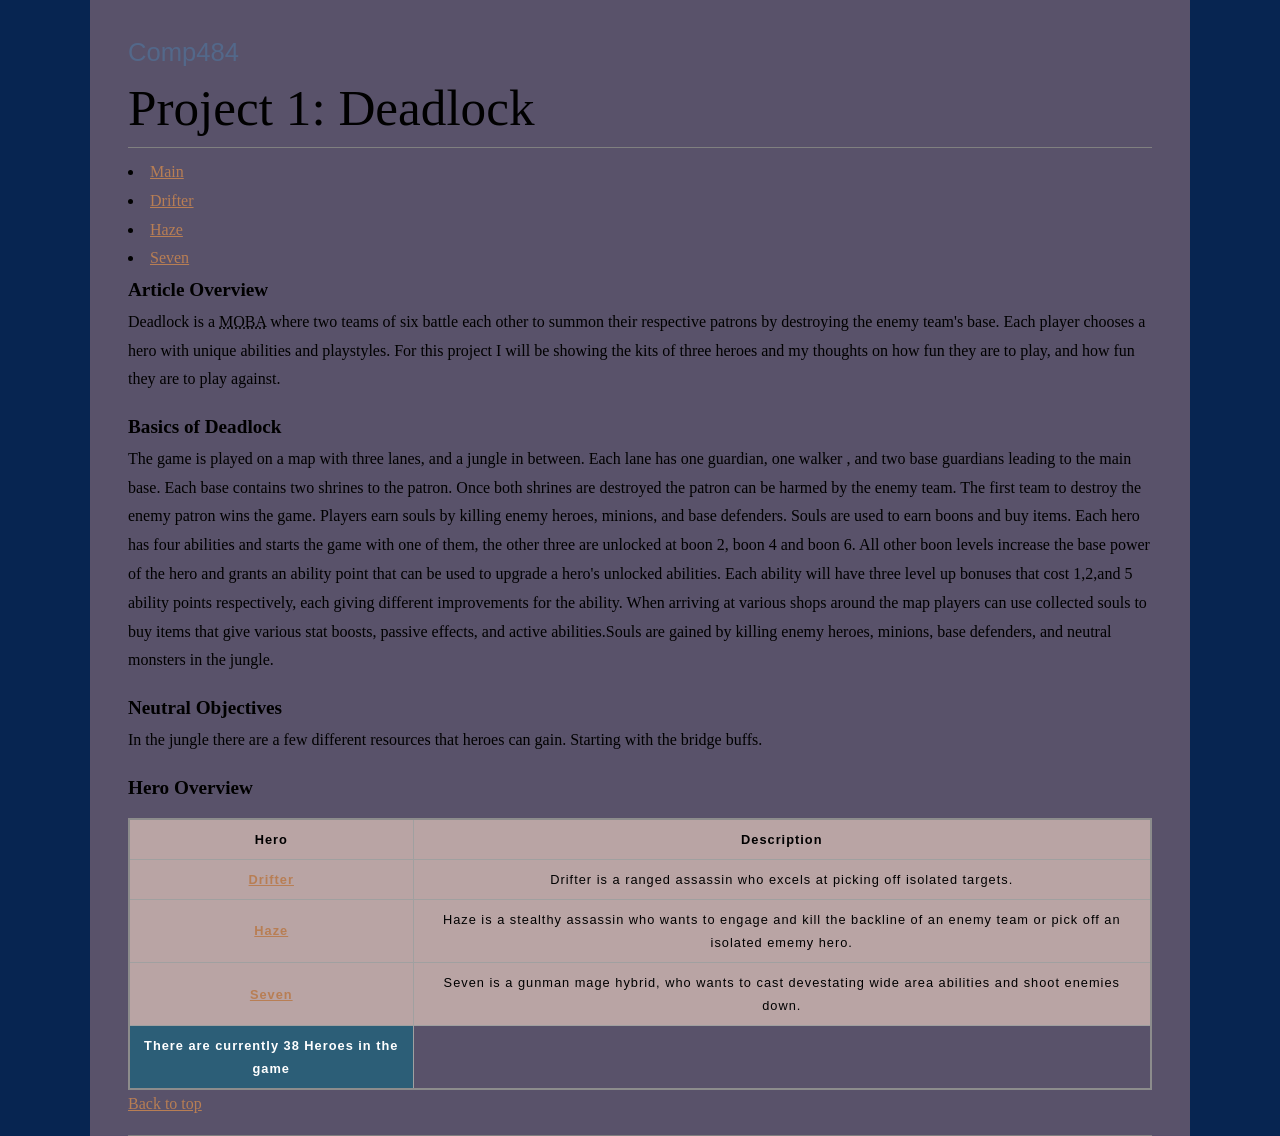
<file: index.html>
<!DOCTYPE html>
<html lang="en">
<head>
    <meta charset="utf-8">
    <meta name="viewport" content="width=device-width, initial-scale=1.0">
    <title>Home</title>
    <link rel="stylesheet" href="css/styles.css">
</head>
<body>
    <header role ="banner">
        <h1 id ="top">Comp484</h1>
        <h2>Project 1: Deadlock</h2>
        <nav role="navigation">
            <li><a href = "index.html" title = "The main page">Main</a></li>
            <li><a href = "Drifter.html" title = "The page for Drifter's kit">Drifter</a></li>
            <li><a href = "Haze.html" title = "The page for Haze's kit">Haze</a></li>
            <li><a href = "Seven.html" title = "The page for Seven's kit">Seven</a></li>
        </nav>
    </header>
    <main>
        <h3>Article Overview</h3>
        <p> Deadlock is a <abbr title="Multiplayer Online Battle Arena">MOBA</abbr> where two teams of six battle each other to summon their
            respective patrons by destroying the enemy team's base. Each player chooses a hero with unique abilities and
            playstyles. For this project I will be showing the kits of three heroes and my thoughts on how fun they are to
            play, and how fun they are to play against.
        </p>
        <h3>Basics of Deadlock</h3>
        <p> The game is played on a map with three lanes, and a jungle in between. Each lane has one guardian, one walker
            , and two base guardians leading to the main base. Each base contains two shrines to the patron. Once both shrines
            are destroyed the patron can be harmed by the enemy team. The first team to destroy the enemy patron wins the game.
            Players earn souls by killing enemy heroes, minions, and base defenders. Souls are used to earn boons 
            and buy items. Each hero has four abilities and starts the game with one of them, the other three are 
            unlocked at boon 2, boon 4 and boon 6. All other boon levels increase the base power of the hero and grants an ability point
            that can be used to upgrade a hero's unlocked abilities. Each ability will have three level up bonuses that
            cost 1,2,and 5 ability points respectively, each giving different improvements for the ability. When arriving
            at various shops around the map players can use collected souls to buy items that give various stat boosts, 
            passive effects, and active abilities.Souls are gained by killing enemy heroes, minions, base defenders, and 
            neutral monsters in the jungle. 
        </p>
        <h3>Neutral Objectives</h3>
        <p> In the jungle there are a few different resources that heroes can gain. Starting with the bridge buffs.</p>
        <h3>Hero Overview</h3>
        <table>
            <thread>
                <tr>
                    <th scope = "col">Hero</th>
                    <th scope = "col">Description</th>
                </tr>
            </thread>
            <tbody>
                <tr>
                    <th scope = "row"><a href = "Drifter.html" title = "The page for Drifter's kit">Drifter</a></th>
                    <td>Drifter is a ranged assassin who excels at picking off isolated targets.</td>
                </tr>
                <tr>
                    <th scope = "row"><a href = "Haze.html" title = "The page for Haze's kit">Haze</a></th>
                    <td>Haze is a stealthy assassin who wants to engage and kill 
                        the backline of an enemy team or pick off an isolated ememy hero.
                    </td>
                </tr>
                <tr>
                    <th scope = "row"><a href = "Seven.html" title = "The page for Seven's kit">Seven</a></th>
                    <td>Seven is a gunman mage hybrid, who wants to cast devestating wide area abilities and shoot enemies down.</td>
                </tr>
            </tbody>
            <tfoot>
                <tr> 
                    <th scope="row">There are currently 38 Heroes in the game</th>
                </tr>
            </tfoot>
        </table>
        <p><a href = "#top">Back to top</a></p>
    </main>
    <footer>

    </footer>
</body>
</html>
</file>
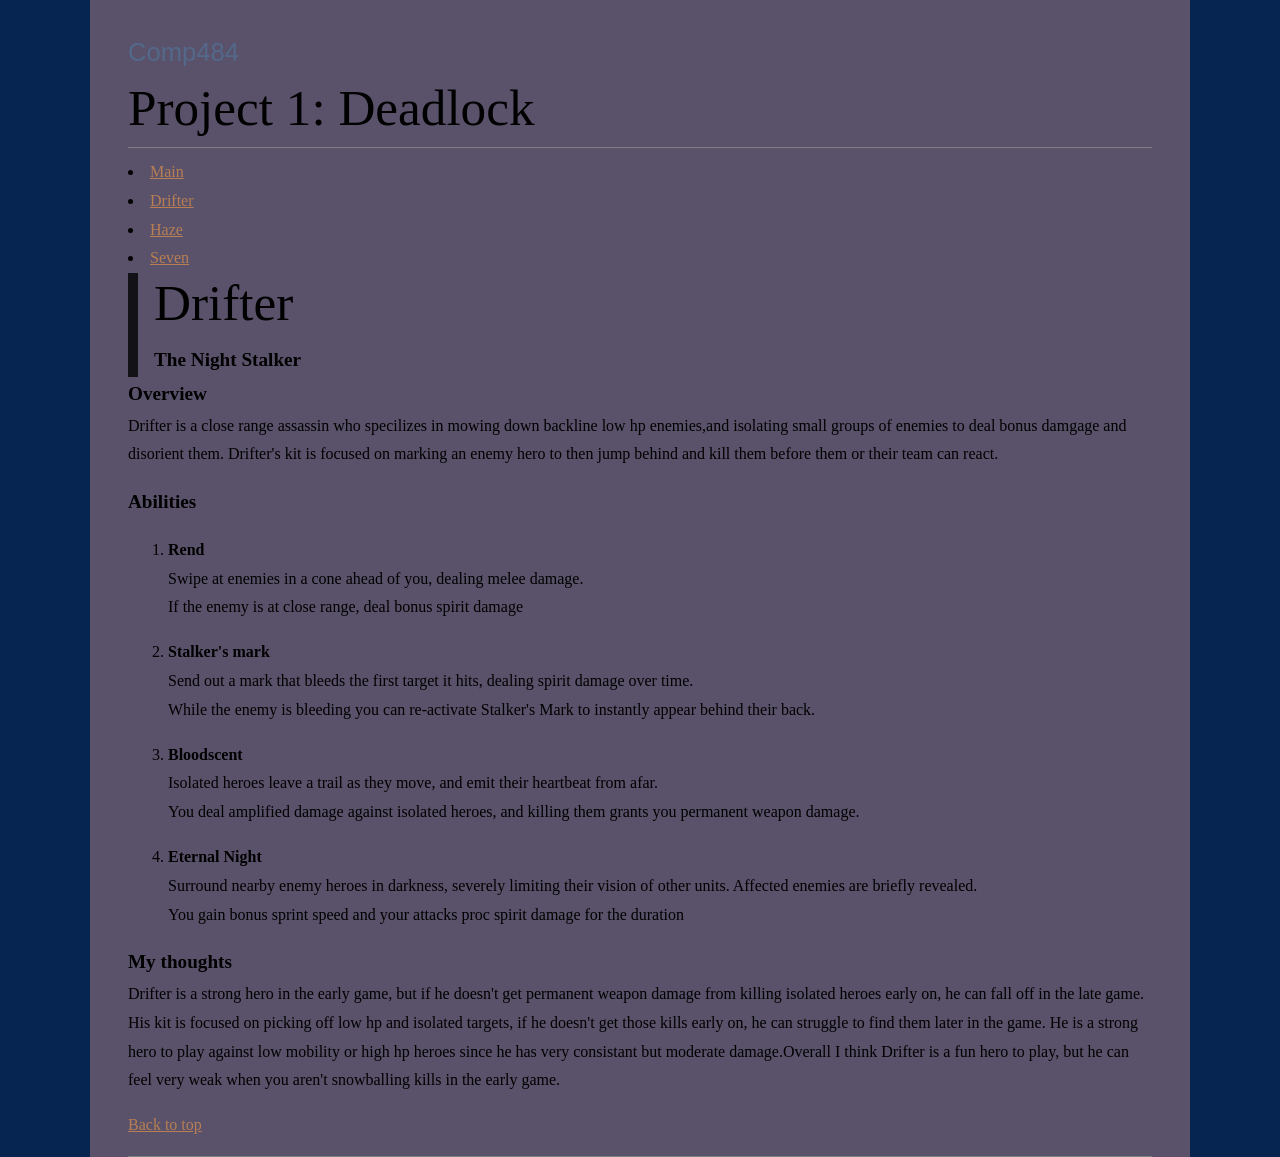
<file: Drifter.html>
<!DOCTYPE html>
<html lang="en">
<head>
    <meta charset="utf-8">
    <meta name="viewport" content="width=device-width, initial-scale=1.0">
    <title>Drifter</title>
    <link rel="stylesheet" href="css/styles.css">
</head>
<body>
    <header role ="banner">
        <h1 id ="top">Comp484</h1>
        <h2>Project 1: Deadlock</h2>
        <nav role="navigation">
            <li><a href = "index.html" title = "The main page">Main</a></li>
            <li><a href = "Drifter.html" title = "The page for Drifter's kit">Drifter</a></li>
            <li><a href = "Haze.html" title = "The page for Haze's kit">Haze</a></li>
            <li><a href = "Seven.html" title = "The page for Seven's kit">Seven</a></li>
        </nav>
    </header>
    <main>
        <hgroup>
            <h2>Drifter</h2>
            <h3>The Night Stalker</h3>
        </hgroup>
        <h3>Overview</h3>
            <p>
                Drifter is a close range assassin who specilizes in mowing down backline low hp enemies,and isolating
                small groups of enemies to deal bonus damgage and disorient them. Drifter's kit is focused on marking
                an enemy hero to then jump behind and kill them before them or their team can react.
            </p>
        <h3>Abilities</h3>
        <ol>
            <li>
                <h4>Rend</h4>
                <p>
                    Swipe at enemies in a cone ahead of you, dealing  melee damage.<br>
                    If the enemy is at close range, deal  bonus spirit damage
                </p>
            </li>
            <li>
                <h4>Stalker's mark</h4>
                <p>
                    Send out a mark that bleeds the first target it hits, dealing  spirit damage over time.<br>
                    While the enemy is bleeding you can re-activate Stalker's Mark to instantly appear behind their back.
                </p>
            </li>
            <li>
                <h4>Bloodscent</h4>
                <p>
                    Isolated heroes leave a trail as they move, and emit their heartbeat from afar.
                    <br>You deal amplified damage against isolated heroes, and killing them grants you permanent
                    weapon damage.
                </p>
            </li>
            <li>
                <h4>Eternal Night</h4>
                <p>
                    Surround nearby enemy heroes in darkness, severely limiting their vision of other units. 
                    Affected enemies are briefly revealed.<br>
                    You gain  bonus sprint speed and your attacks proc  spirit damage for the duration
                </p>
            </li>
        </ol>
        <h3>My thoughts</h3>
        <p>
            Drifter is a strong hero in the early game, but if he doesn't get permanent weapon damage from killing 
            isolated heroes early on, he can fall off in the late game. His kit is focused on picking off low hp and 
            isolated targets, if he doesn't get those kills early on, he can struggle to find them later in the game. 
            He is a strong hero to play against low mobility or high hp heroes since he has very consistant but moderate 
            damage.Overall I think Drifter is a fun hero to play, but he can feel very weak when you aren't snowballing 
            kills in the early game.
        </p>
         <p><a href = "#top">Back to top</a></p>
    </main>
    <footer>
        
    </footer>
</body>
</html>
</file>
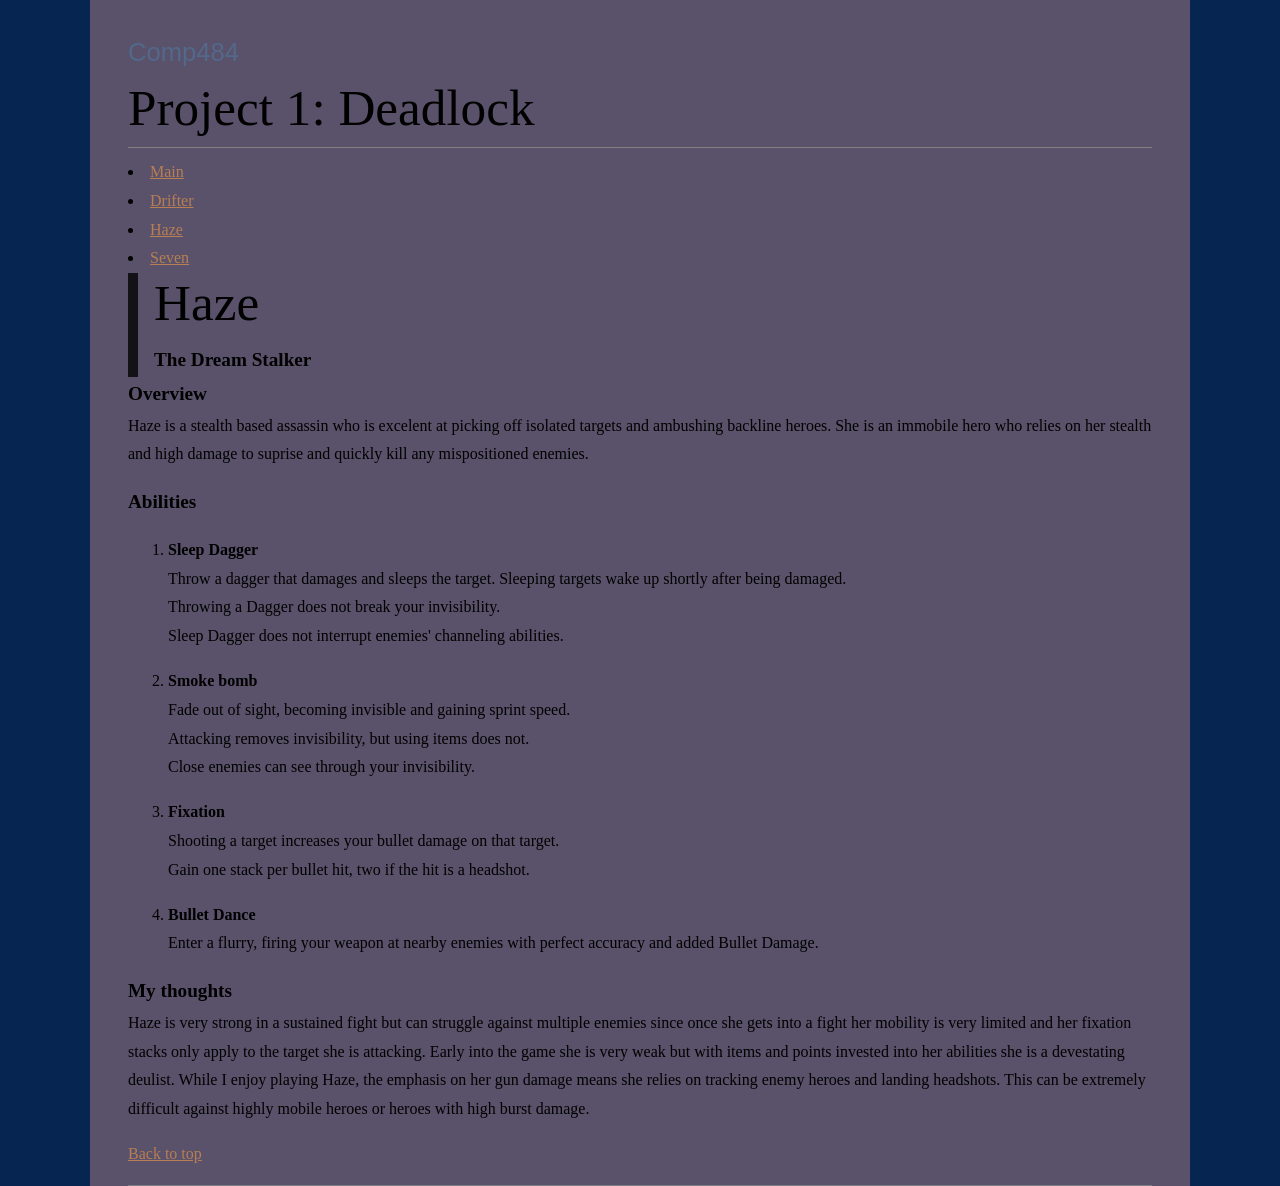
<file: Haze.html>
<!DOCTYPE html>
<html lang="en">
<head>
    <meta charset="utf-8">
    <meta name="viewport" content="width=device-width, initial-scale=1.0">
    <title>Haze</title>
    <link rel="stylesheet" href="css/styles.css">
</head>
<body>
    <header role ="banner">
        <h1 id ="top">Comp484</h1>
        <h2>Project 1: Deadlock</h2>
        <nav role="navigation">
            <li><a href = "index.html" title = "The main page">Main</a></li>
            <li><a href = "Drifter.html" title = "The page for Drifter's kit">Drifter</a></li>
            <li><a href = "Haze.html" title = "The page for Haze's kit">Haze</a></li>
            <li><a href = "Seven.html" title = "The page for Seven's kit">Seven</a></li>
        </nav>
    </header>
    <main>
        <hgroup>
            <h2>Haze</h2>
            <h3>The Dream Stalker</h3>
        </hgroup>
        <h3>Overview</h3>
        <p>
            Haze is a stealth based assassin who is excelent at picking off isolated targets and ambushing backline 
            heroes. She is an immobile hero who relies on her stealth and high damage to suprise and quickly kill 
            any mispositioned enemies.
        </p>
        <h3>Abilities</h3>
            <ol>
                <li>
                    <h4>Sleep Dagger</h4>
                    <p>
                        Throw a dagger that damages and sleeps the target. Sleeping targets wake up shortly after being 
                        damaged.<br> Throwing a Dagger does not break your invisibility.<br> Sleep Dagger does not interrupt 
                        enemies' channeling abilities.
                    </p>
                </li>
                <li>
                    <h4>Smoke bomb</h4>
                    <p>
                        Fade out of sight, becoming invisible and gaining sprint speed.<br> Attacking removes invisibility, 
                        but using items does not.<br>
                        Close enemies can see through your invisibility.
                    </p>
                </li>
                <li>
                    <h4>Fixation</h4>
                    <p>
                        Shooting a target increases your bullet damage on that target.<br> Gain one stack per bullet hit, 
                        two if the hit is a headshot.
                    </p>
                </li>
                <li>
                    <h4>Bullet Dance</h4>
                    <p>
                        Enter a flurry, firing your weapon at nearby enemies with perfect accuracy and added Bullet 
                        Damage.
                    </p>
                </li>
            </ol>
        <h3>My thoughts</h3>
        <p>
            Haze is very strong in a sustained fight but can struggle against multiple enemies since once she gets 
            into a fight her mobility is very limited and her fixation stacks only apply to the target she is attacking. 
            Early into the game she is very weak but with items and points invested into her abilities she is a 
            devestating deulist. While I enjoy playing Haze, the emphasis on her gun damage means she relies on tracking
            enemy heroes and landing headshots. This can be extremely difficult against highly mobile heroes or heroes with
            high burst damage.
        </p>
        <p><a href = "#top">Back to top</a></p>
    </main>
    <footer>
        
    </footer>
</body>
</html>
</file>
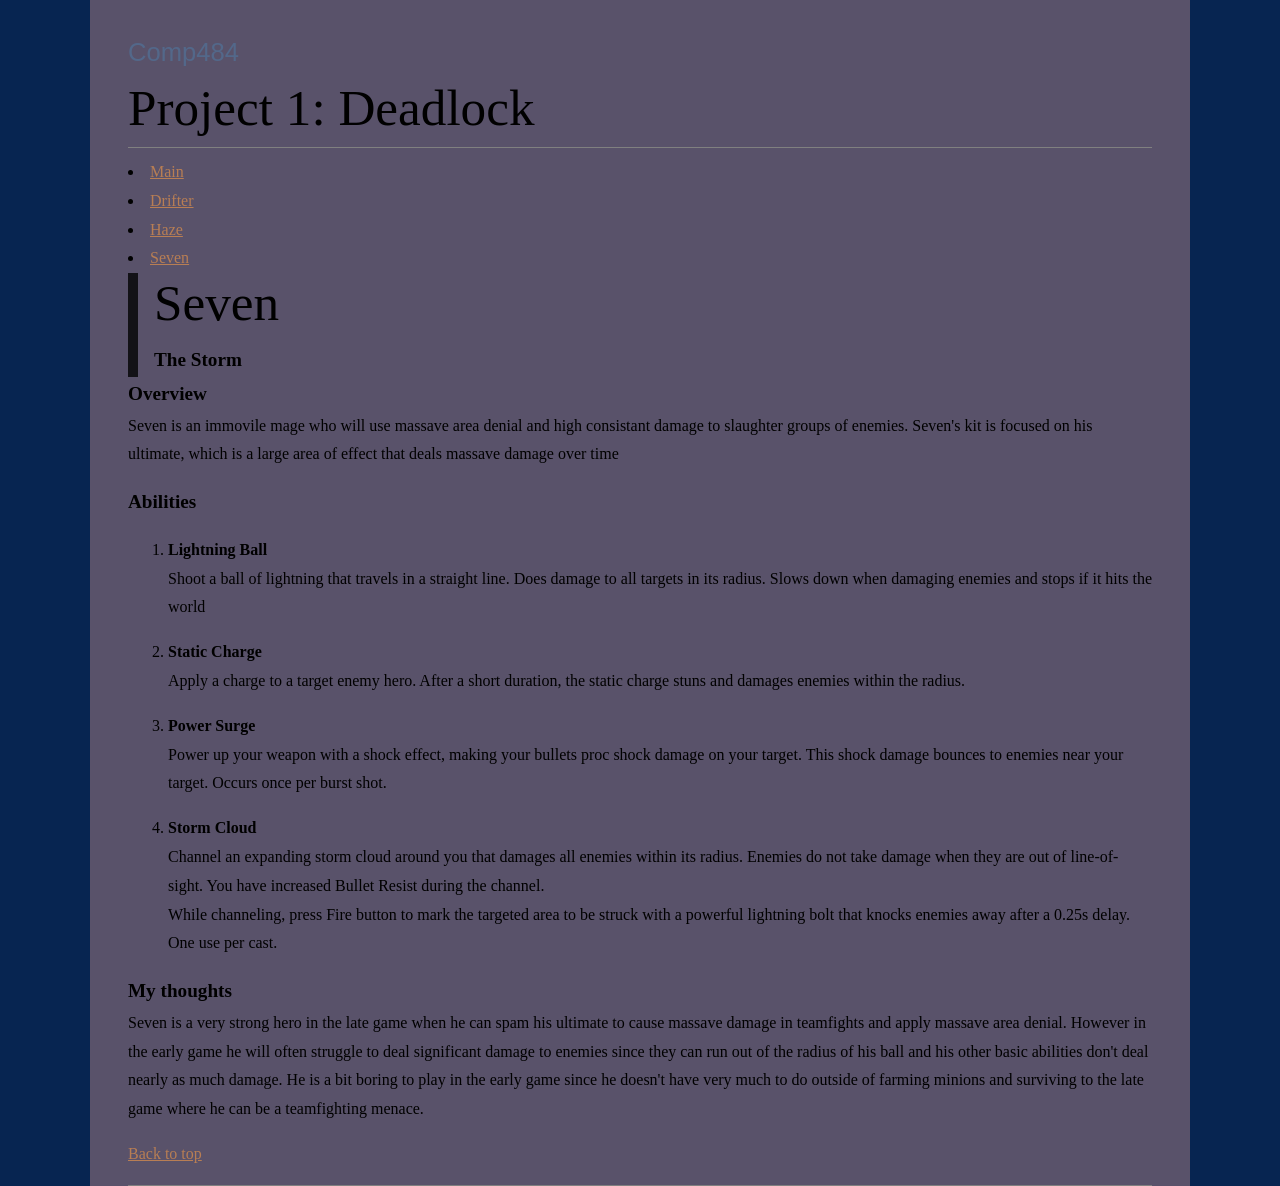
<file: Seven.html>
<!DOCTYPE html>
<html lang="en">
<head>
    <meta charset="utf-8">
    <meta name="viewport" content="width=device-width, initial-scale=1.0">
    <title>Seven</title>
    <link rel="stylesheet" href="css/styles.css">
</head>
<body>
    <header role ="banner">
        <h1 id ="top">Comp484</h1>
        <h2>Project 1: Deadlock</h2>
        <nav role="navigation">
            <li><a href = "index.html" title = "The main page">Main</a></li>
            <li><a href = "Drifter.html" title = "The page for Drifter's kit">Drifter</a></li>
            <li><a href = "Haze.html" title = "The page for Haze's kit">Haze</a></li>
            <li><a href = "Seven.html" title = "The page for Seven's kit">Seven</a></li>
        </nav>
    </header>
    <main>
        <hgroup>
            <h2>Seven</h2>
            <h3>The Storm</h3>
        </hgroup>
        <h3>Overview</h3>
        <p>
            Seven is an immovile mage who will use massave area denial and high consistant damage to slaughter
            groups of enemies. Seven's kit is focused on his ultimate, which is a large area of effect that deals 
            massave damage over time
        </p>
        <h3>Abilities</h3>
            <ol>
                <li>
                    <h4>Lightning Ball</h4>
                    <p>
                        Shoot a ball of lightning that travels in a straight line. Does damage to all targets in its 
                        radius. Slows down when damaging enemies and stops if it hits the world
                    </p>
                </li>
                <li>
                    <h4>
                        Static Charge
                    </h4>
                    <p>
                        Apply a charge to a target enemy hero. After a short duration, the static charge stuns and 
                        damages enemies within the radius.
                    </p>
                </li>
                <li>
                    <h4>
                        Power Surge
                    </h4>
                    <p>
                        Power up your weapon with a shock effect, making your bullets proc shock damage on your target. 
                        This shock damage bounces to enemies near your target. Occurs once per burst shot.
                    </p>
                </li>
                <li>
                    <h4>
                        Storm Cloud
                    </h4>
                    <p>
                        Channel an expanding storm cloud around you that damages all enemies within its radius. Enemies 
                        do not take damage when they are out of line-of-sight. You have increased Bullet Resist during 
                        the channel.<br>While channeling, press Fire button to mark the targeted area to be struck with 
                        a powerful lightning bolt that knocks enemies away after a 0.25s delay. One use per cast.
                    </p>
                </li>
            </ol>
        <h3>My thoughts</h3>
        <p>
            Seven is a very strong hero in the late game when he can spam his ultimate to cause massave damage in teamfights
            and apply massave area denial. However in the early game he will often struggle to deal significant damage to enemies
            since they can run out of the radius of his ball and his other basic abilities don't deal nearly as much damage.
            He is a bit boring to play in the early game since he doesn't have very much to do outside of farming minions 
            and surviving to the late game where he can be a teamfighting menace.
        </p>
        <p><a href = "#top">Back to top</a></p>   
    </main>
    <footer>

    </footer>
</body>
</html>
</file>
<file: css/styles.css>
html,body{
    margin: 0;
    background: #072551;
}
h1, h2, h3, h4, h5, h6, p {
	margin: 0;
	padding: 0;
}
body {
	font-family: "Georgia", serif;
	font-size: 100%;
	width: 80%;
	margin-right: auto;
	margin-left: auto;
	padding: 3% 3% 0;
	background: rgba(192, 139, 139, 0.442);
	line-height: 1.8;
}
h1 {
	font: 1.6em Verdana, Geneva, sans-serif;
	margin-bottom: .4em;
	color: rgb(83, 104, 138);
}
h2 {
	font: 3.2em Georgia, "Times New Roman", Times, serif;
	margin-bottom: .2em;
}
h3 {
	font-size: 1.2em;
}
p {
	margin-bottom: 1em;
}
a {
	color: rgb(184, 126, 84);
}
a:hover {
	color: rgb(120, 97, 55);
}
pre {
	font-size: 1.4em;
	color: rgb(192, 139, 139);
	padding: .5em 1em;
	border-left: 1em solid #A68048;
	background: #666;
	white-space: pre-wrap;
	white-space: -moz-pre-wrap;
	white-space: -pre-wrap;
	white-space: -o-pre-wrap;
	word-wrap: break-word;
	width: 80%;
}
pre.wrong {
	border-left-color: red;
}
pre.correct {
	border-left-color: green;
}
dt {
	font-style: italic;
	font-size:1.2em;
}
dd {
	margin-bottom: 1.4em;
}
table {
	margin-top: 1em;
}
caption {
	margin: 0;
	padding: 0;
	margin-bottom: 1em;
	text-align: left;
}
td, th {
	padding: 10px;
}
.center {
	text-align: center;
}
header h2 {
	padding-bottom: .2em;
	border-bottom: 1px solid gray;
}
aside {
	padding: 1em;
	background:rgb(83, 104, 138);
	color: white;
	margin-bottom: 1em;
}
aside h4 {
	color: white;
}
footer {
	border-top: 1px solid gray;
	text-align: center;
	font-size: .8em;
	line-height: 4em;
	margin-top: 1em;
}
blockquote {
	font-style: italic;
}
.flowRight {
	float: right;
	margin-left: 10px;
}
.flowLeft {
	float: left;
	margin-right: 10px;
}
tfoot {
  background-color: #2c5e77;
  color: white;
}

tbody {
  background-color: rgb(185, 164, 164);
}

table {
  border-collapse: collapse;
  border: 2px solid rgb(140 140 140);
  font-family: sans-serif;
  font-size: 0.8rem;
  letter-spacing: 1px;
}

caption {
  caption-side: bottom;
  padding: 10px;
}

th,
td {
  border: 1px solid rgb(160 160 160);
  padding: 8px 10px;
}

td {
  text-align: center;
}
hgroup {
  padding-left: 16px;
  border-left: 10px solid #000000c7;
}

hgroup h1 {
  margin-bottom: 0;
}

hgroup p {
  margin: 0;
  font-weight: bold;
}
</file>
